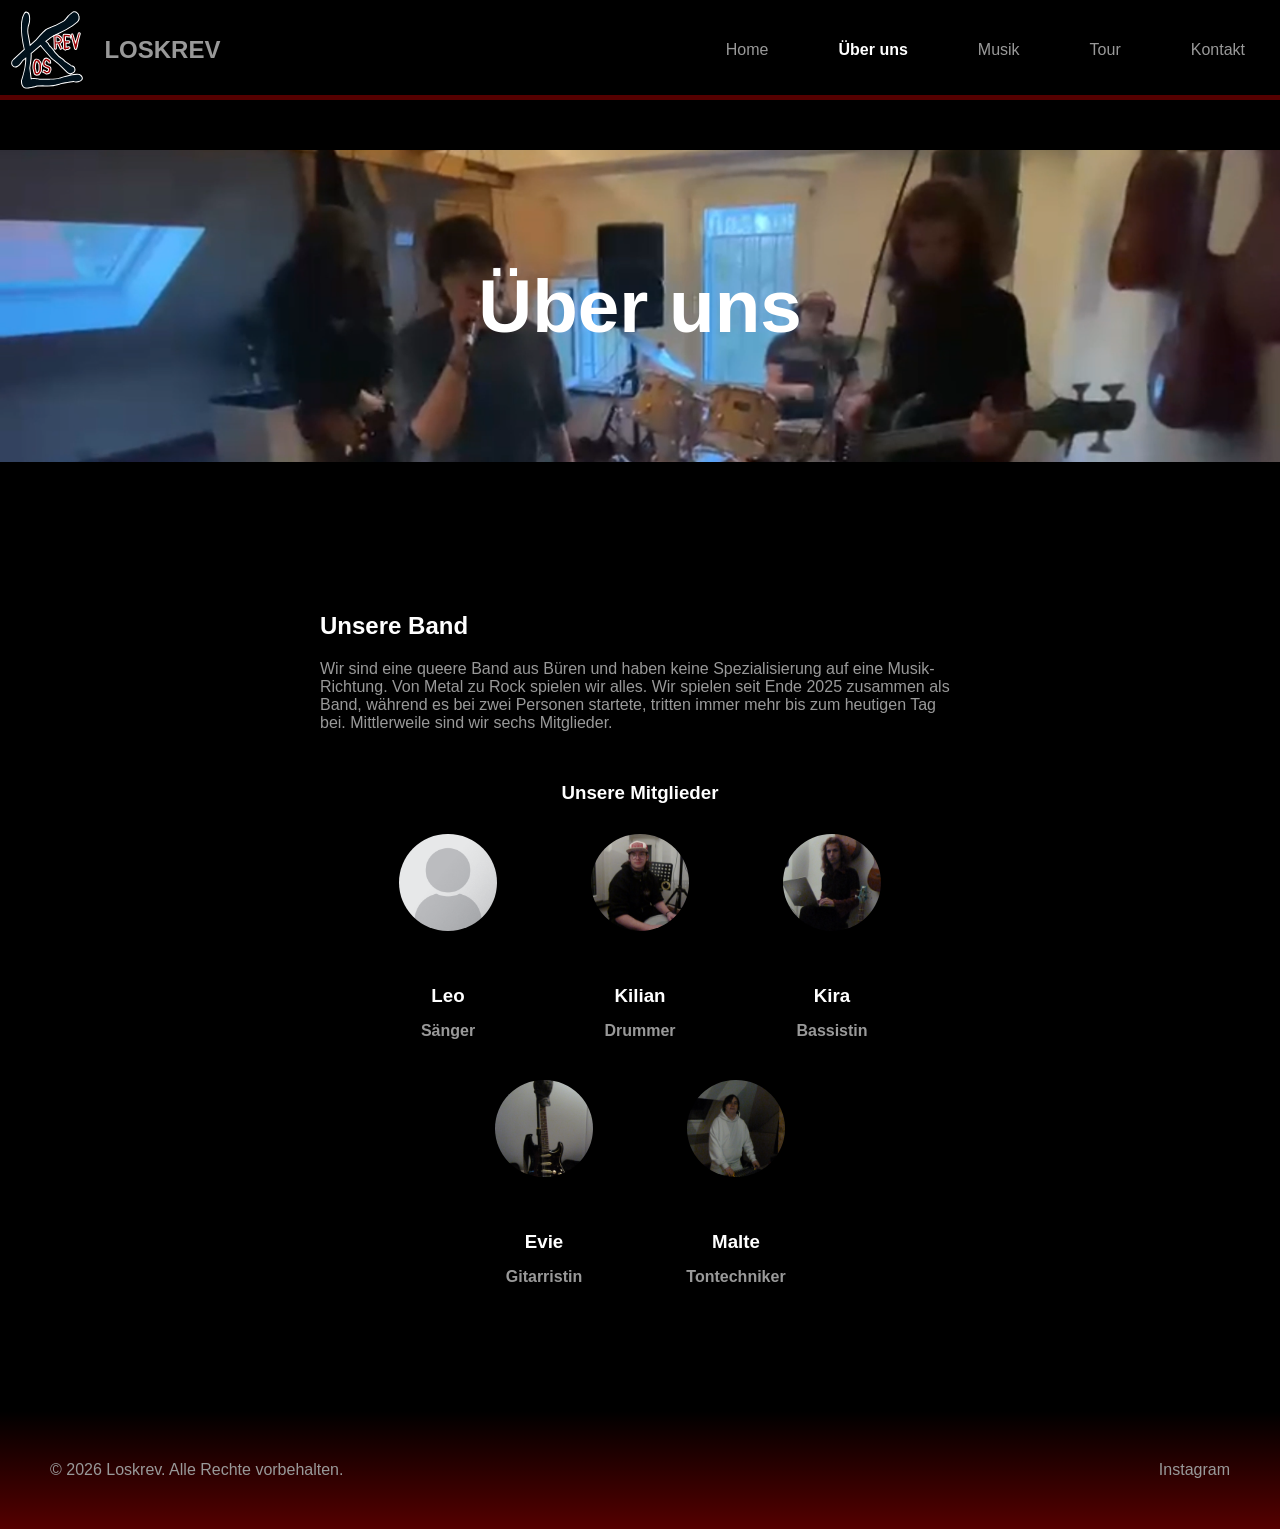
<file: about.html>
<!DOCTYPE html>
<html lang="de">
    <head>
        <meta charset="UTF-8">
        <meta name="viewport" content="width=device-width, initial-scale=1.0">
        <link rel="stylesheet" href="css/layout.css">
        <link rel="shortcut icon" href="pics/logos/Loskrev-Logo.svg" type="image/x-icon">
        <title>Loskrev - Official Site</title>
    </head>
    <body>
        <main>
            <div id="about-title">
                <img src="pics/band-banner.png" id="banner-image">
                <h1>Über uns</h1>
            </div>
            <div id="navi">
                <nav>
                    <img src="pics/logos/Loskrev-Logo.svg" alt="Loskrev">
                    <h1>LOSKREV</h1>
                    <ul class="flex-horizontal">
                        <li><a href="index.html">Home</a></li>
                        <li><a href="#" id="current-site">Über uns</a></li>
                        <li><a href="music.html">Musik</a></li>
                        <li><a href="tour.html">Tour</a></li>
                        <!-- <li><a href="gallery.html">Galerie</a></li> -->
                        <li><a href="contact.html">Kontakt</a></li>
                    </ul>
                </nav>
            </div>
            <div id="about-us">
                <h2>Unsere Band</h2>
                <section>
                    <p>
                        Wir sind eine queere Band aus Büren und haben keine Spezialisierung
                        auf eine Musik-Richtung. Von Metal zu Rock spielen wir alles. Wir spielen
                        seit Ende 2025 zusammen als Band, während es bei zwei Personen startete, tritten
                        immer mehr bis zum heutigen Tag bei. Mittlerweile sind wir sechs Mitglieder.
                    </p>
                </section>
                <h3>Unsere Mitglieder</h3>
                <div id="member-list">
                    <div class="member-row">
                        <div class="member">
                            <img src="pics/mitglieder/Portrait_Placeholder.png" alt="Saenger">
                            <h3>Leo</h3>
                            <h4>Sänger</h4>
                            <p></p>
                        </div>
                        <div class="member">
                            <img src="pics/mitglieder/Kilian.webp" alt="Drummer">
                            <h3>Kilian</h3>
                            <h4>Drummer</h4>
                            <p></p>
                        </div>
                        <div class="member">
                            <img src="pics/mitglieder/Kira.webp" alt="Bassistin">
                            <h3>Kira</h3>
                            <h4>Bassistin</h4>
                            <p></p>
                        </div>
                    </div>
                    <div class="member-row">
                        <div class="member">
                            <img src="pics/mitglieder/Evie.webp" alt="Gitarristin">
                            <h3>Evie</h3>
                            <h4>Gitarristin</h4>
                            <p></p>
                        </div>
                        <div class="member">
                            <img src="pics/mitglieder/Malte.webp" alt="Tontechniker">
                            <h3>Malte</h3>
                            <h4>Tontechniker</h4>
                            <p></p>
                        </div>
                    </div>
                </div>
            </div>
            <footer>
                <div id="footer">
                    <p>&copy; 2026 Loskrev. Alle Rechte vorbehalten.</p>
                    <nav>
                        <ul class="flex-horizontal">
                            <li><a href="https://www.instagram.com/losk.rev2025/">Instagram</a></li>
                            <!-- <li><a href="#YouTube">YouTube</a></li> -->
                            <!-- <li><a href="#Spotify">Spotify</a></li> -->
                        </ul>
                    </nav>
                </div>
            </footer>
        </main>
    </body>
</html>
</file>
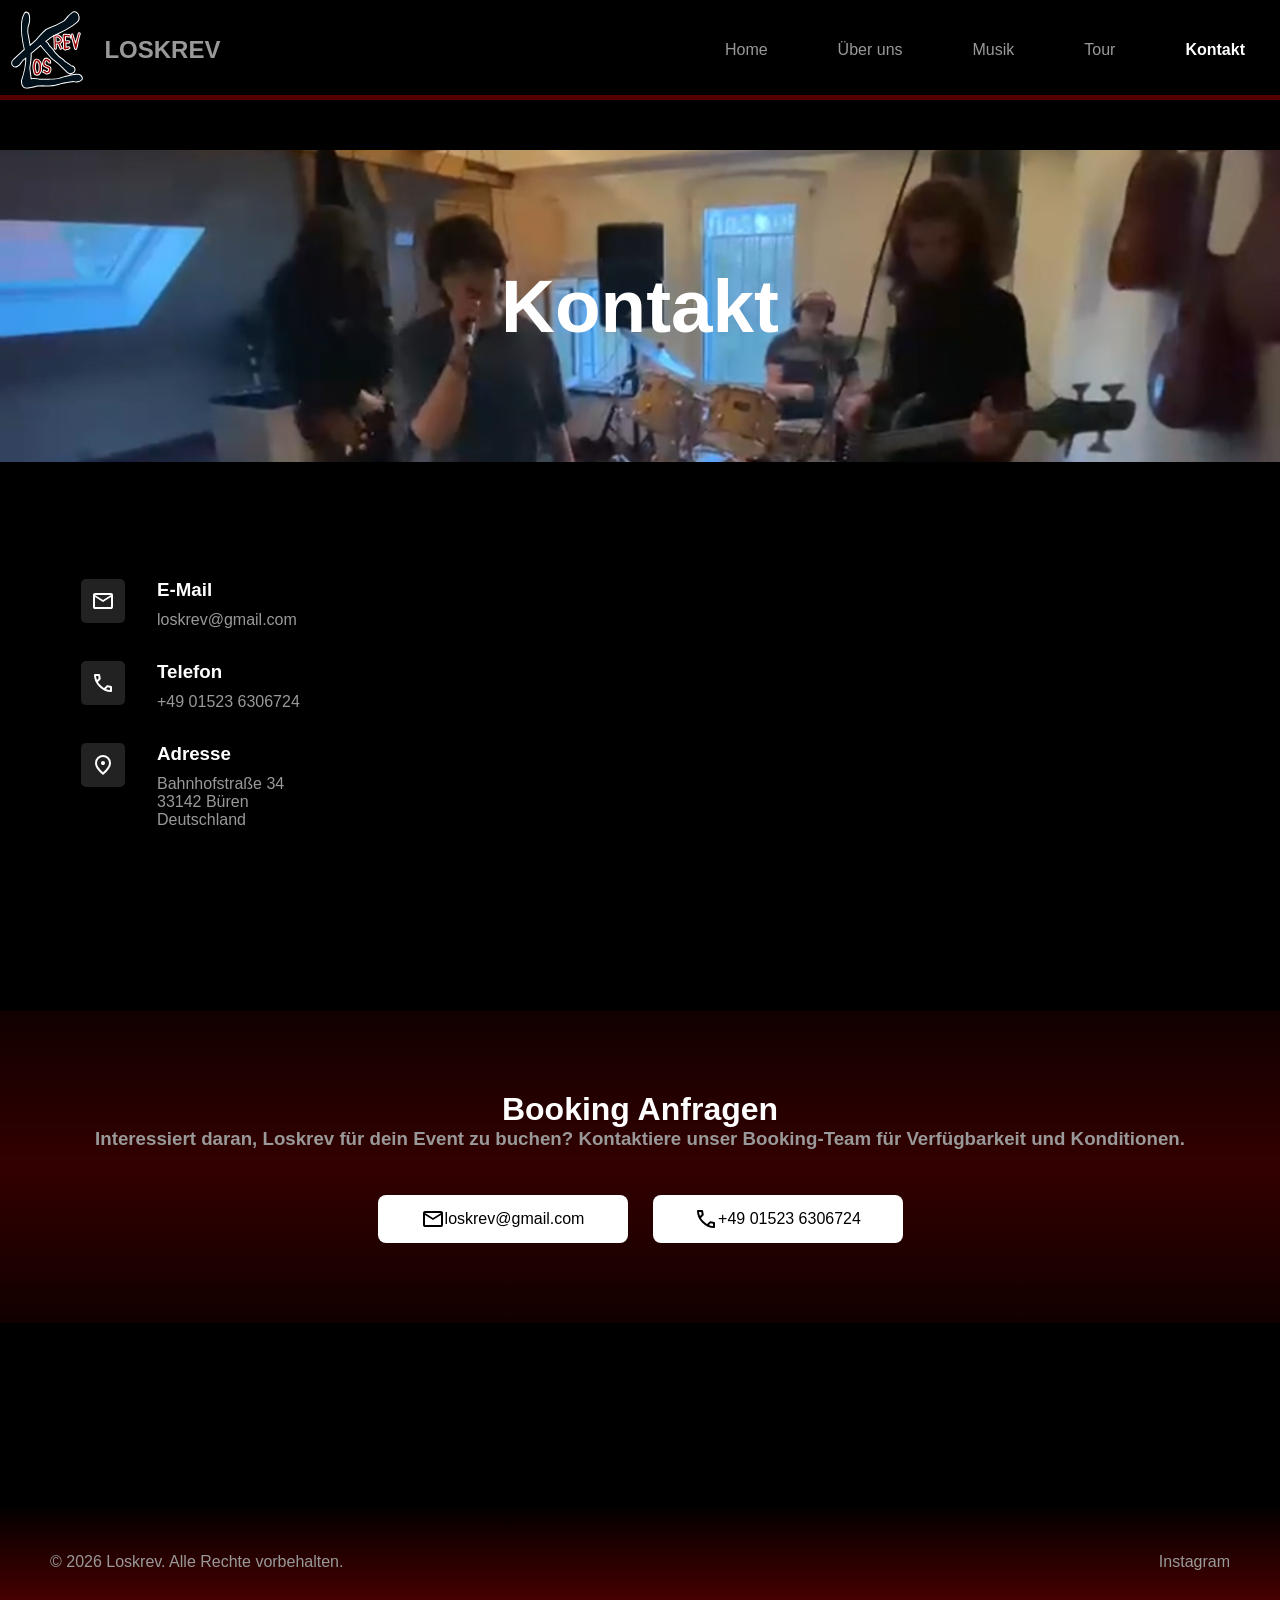
<file: contact.html>
<!DOCTYPE html>
<html lang="de">
    <head>
        <meta charset="UTF-8">
        <meta name="viewport" content="width=device-width, initial-scale=1.0">
        <link rel="stylesheet" href="css/layout.css">
        <link rel="shortcut icon" href="pics/logos/Loskrev-Logo.svg" type="image/x-icon">
        <title>Loskrev - Official Site</title>
    </head>
    <body>
        <main>
            <div id="about-title">
                <img src="pics/band-banner.png" id="banner-image">
                <h1>Kontakt</h1>
            </div>
            <div id="navi">
                <nav>
                    <img src="pics/logos/Loskrev-Logo.svg" alt="Loskrev">
                    <h1>LOSKREV</h1>
                    <ul class="flex-horizontal">
                        <li><a href="index.html">Home</a></li>
                        <li><a href="about.html">Über uns</a></li>
                        <li><a href="music.html">Musik</a></li>
                        <li><a href="tour.html">Tour</a></li>
                        <!-- <li><a href="gallery.html">Galerie</a></li> -->
                        <li><a href="#" id="current-site">Kontakt</a></li>
                    </ul>
                </nav>
            </div>
            <div id="contacts">
                <table>
                    <tr>
                        <td><img src="pics/utils/mail_24dp_FFFFFF_FILL0_wght400_GRAD0_opsz24.svg"></td>
                        <td>
                            <h3>E-Mail</h3>
                            <p>loskrev@gmail.com</p>
                        </td>
                    </tr>
                    <tr>
                        <td><img src="pics/utils/call_24dp_FFFFFF_FILL0_wght400_GRAD0_opsz24.svg"></td>
                        <td>
                            <h3>Telefon</h3>
                            <p>+49 01523 6306724</p>
                        </td>
                    </tr>
                    <tr>
                        <td><img src="pics/utils/location_on_24dp_FFFFFF_FILL0_wght400_GRAD0_opsz24.svg"></td>
                        <td>
                            <h3>Adresse</h3>
                            <p>
                                Bahnhofstraße 34<br>
                                33142 Büren<br>
                                Deutschland
                            </p>
                        </td>
                    </tr>
                </table>
            </div>
            <div id="abo">
                <h1>Booking Anfragen</h1>
                <h3>Interessiert daran, Loskrev für dein Event zu buchen? Kontaktiere unser Booking-Team für Verfügbarkeit und Konditionen.</h3>
                <div id="booking-buttons">
                    <a href="mailto:loskrev@gmail.com" id="booking-button"><img src="pics/utils/mail_24dp_000000_FILL0_wght400_GRAD0_opsz24.svg"><p>loskrev@gmail.com</p></a>
                    <a href="tel:+49015236306724" id="booking-button"><img src="pics/utils/call_24dp_000000_FILL0_wght400_GRAD0_opsz24.svg"><p>+49 01523 6306724</p></a>
                </div>
            </div>
            <footer>
                <div id="footer">
                    <p>&copy; 2026 Loskrev. Alle Rechte vorbehalten.</p>
                    <nav>
                        <ul class="flex-horizontal">
                            <li><a href="https://www.instagram.com/losk.rev2025/">Instagram</a></li>
                            <!-- <li><a href="#YouTube">YouTube</a></li> -->
                            <!-- <li><a href="#Spotify">Spotify</a></li> -->
                        </ul>
                    </nav>
                </div>
            </footer>
        </main>
    </body>
</html>
</file>
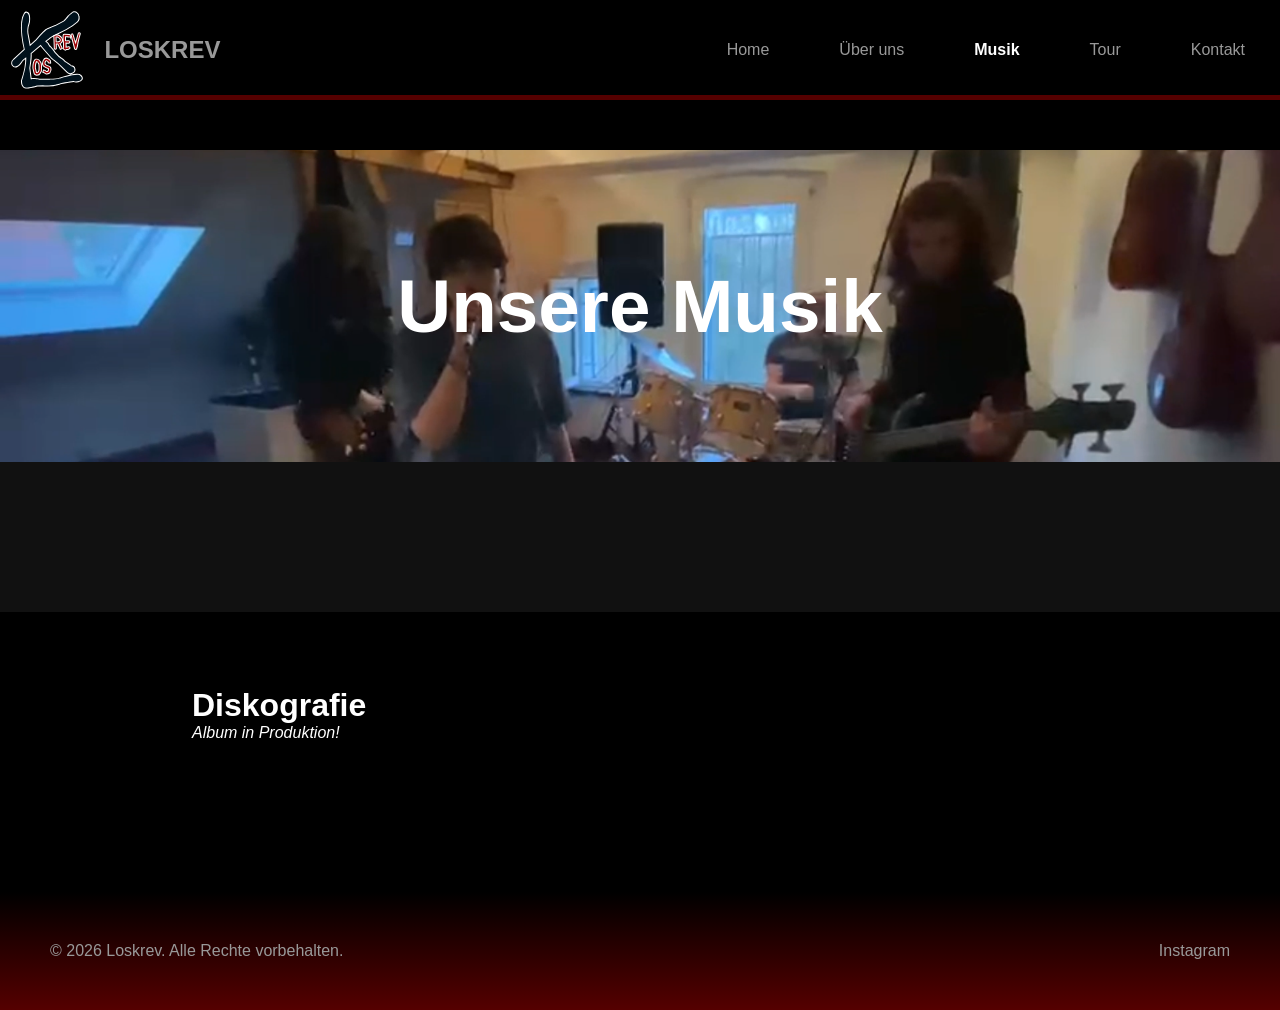
<file: music.html>
<!DOCTYPE html>
<html lang="de">
    <head>
        <meta charset="UTF-8">
        <meta name="viewport" content="width=device-width, initial-scale=1.0">
        <link rel="stylesheet" href="css/layout.css">
        <link rel="shortcut icon" href="pics/logos/Loskrev-Logo.svg" type="image/x-icon">
        <title>Loskrev - Official Site</title>
    </head>
    <body>
        <main>
            <div id="about-title">
                <img src="pics/band-banner.png" id="banner-image">
                <h1>Unsere Musik</h1>
            </div>
            <div id="navi">
                <nav>
                    <img src="pics/logos/Loskrev-Logo.svg" alt="Loskrev">
                    <h1>LOSKREV</h1>
                    <ul class="flex-horizontal">
                        <li><a href="index.html">Home</a></li>
                        <li><a href="about.html">Über uns</a></li>
                        <li><a href="#" id="current-site">Musik</a></li>
                        <li><a href="tour.html">Tour</a></li>
                        <!-- <li><a href="gallery.html">Galerie</a></li> -->
                        <li><a href="contact.html">Kontakt</a></li>
                    </ul>
                </nav>
            </div>
            <div id="music-title">
                <!-- <h1>Hör uns auf deiner Lieblings-Platform</h1> -->
                <ul class="flex-horizontal">
                    <!-- <li><a href="#YouTube"><img src="pics/utils/open_in_new_24dp_000000_FILL0_wght400_GRAD0_opsz24.svg"><p>YouTube Music</p></a></li> -->
                    <!-- <li><a href="#Spotify"><img src="pics/utils/open_in_new_24dp_000000_FILL0_wght400_GRAD0_opsz24.svg"><p>Spotify</p></a></li> -->
                </ul>
            </div>
            <div id="discography">
                <h1>Diskografie</h1>
                <p><i>Album in Produktion!</i></p>
                <!--incoming-->
            </div>
            <footer>
                <div id="footer">
                    <p>&copy; 2026 Loskrev. Alle Rechte vorbehalten.</p>
                    <nav>
                        <ul class="flex-horizontal">
                            <li><a href="https://www.instagram.com/losk.rev2025/">Instagram</a></li>
                            <!-- <li><a href="#YouTube">YouTube</a></li> -->
                            <!-- <li><a href="#Spotify">Spotify</a></li> -->
                        </ul>
                    </nav>
                </div>
            </footer>
        </main>
    </body>
</html>
</file>
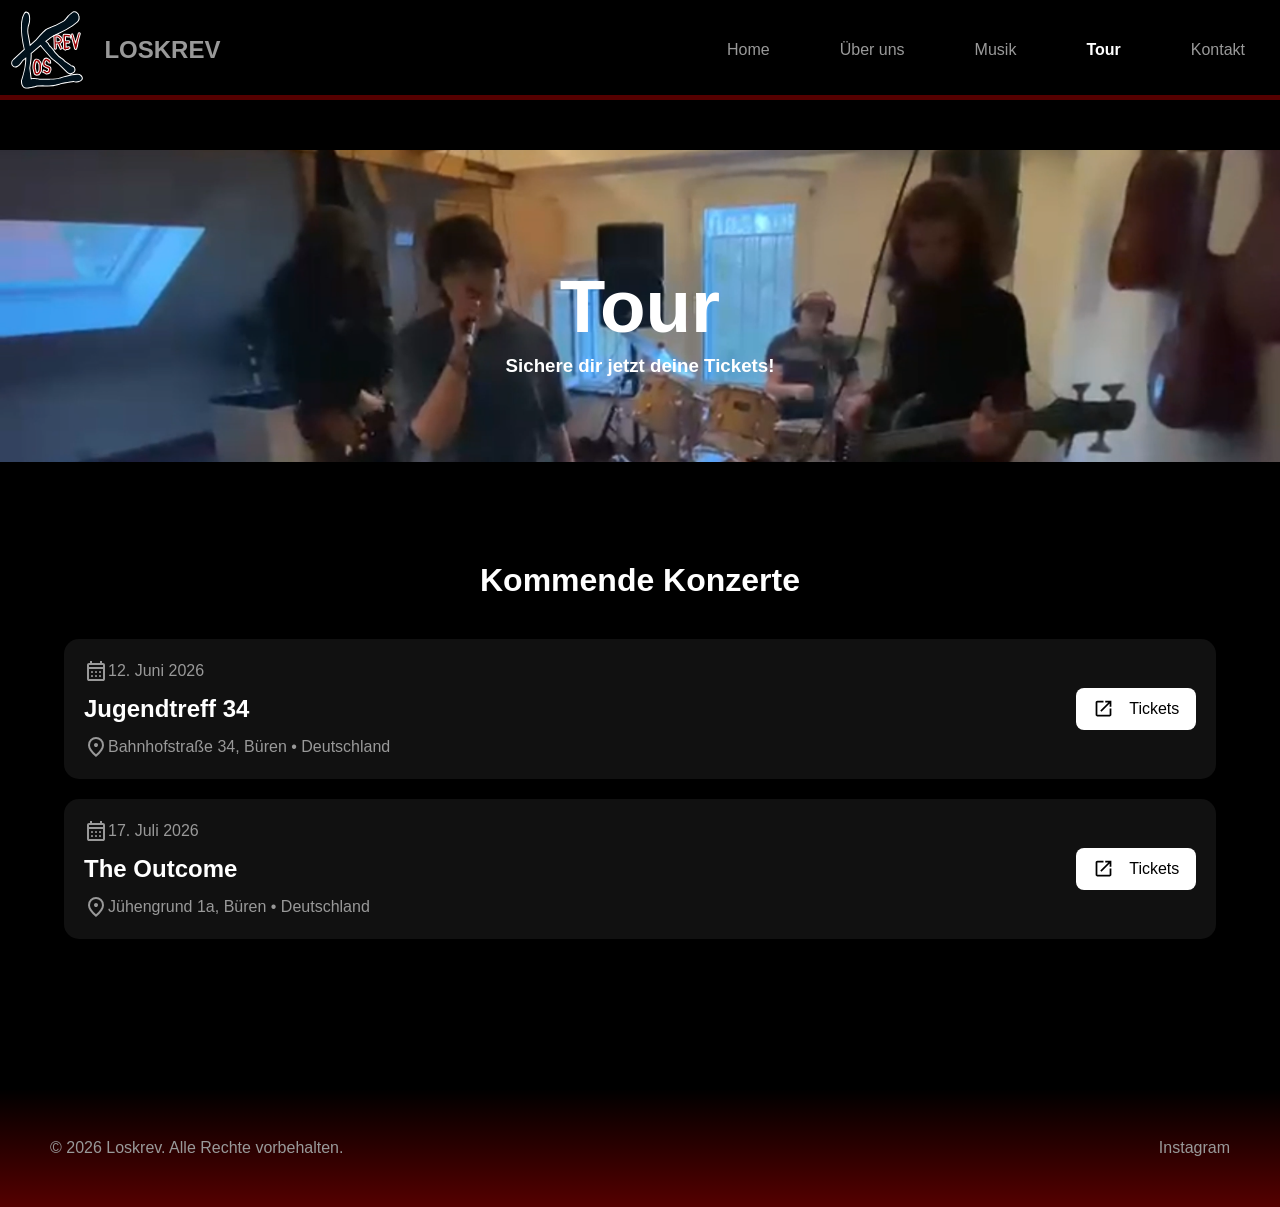
<file: tour.html>
<!DOCTYPE html>
<html lang="de">
    <head>
        <meta charset="UTF-8">
        <meta name="viewport" content="width=device-width, initial-scale=1.0">
        <link rel="stylesheet" href="css/layout.css">
        <link rel="shortcut icon" href="pics/logos/Loskrev-Logo.svg" type="image/x-icon">
        <title>Loskrev - Official Site</title>
    </head>
    <body>
        <main>
            <div id="about-title">
                <img src="pics/band-banner.png" id="banner-image">
                <h1>Tour</h1>
                <h3>Sichere dir jetzt deine Tickets!</h3>
            </div>
            <div id="navi">
                <nav>
                    <img src="pics/logos/Loskrev-Logo.svg" alt="Loskrev">
                    <h1>LOSKREV</h1>
                    <ul class="flex-horizontal">
                        <li><a href="index.html">Home</a></li>
                        <li><a href="about.html">Über uns</a></li>
                        <li><a href="music.html">Musik</a></li>
                        <li><a href="#" id="current-site">Tour</a></li>
                        <!-- <li><a href="gallery.html">Galerie</a></li> -->
                        <li><a href="contact.html">Kontakt</a></li>
                    </ul>
                </nav>
            </div>
            <div id="concerts">
                <h1>Kommende Konzerte</h1>
                <div class="concert">
                    <a href="#">
                        <div class="concert-details">
                            <p><img src="pics/utils/calendar_month_24dp_999_FILL0_wght400_GRAD0_opsz24.svg"> 12. Juni 2026</p>
                            <h2>Jugendtreff 34</h2>
                            <p><img src="pics/utils/location_on_24dp_999_FILL0_wght400_GRAD0_opsz24.svg"> Bahnhofstraße 34, Büren &#x2022; Deutschland</p>
                        </div>
                        <div class="concert-buttons">
                            <span class="concert-button"><img src="pics/utils/open_in_new_24dp_000000_FILL0_wght400_GRAD0_opsz24.svg"><p>Tickets</p></span>
                        </div>
                    </a>
                </div>
                <div class="concert">
                    <a href="#">
                        <div class="concert-details">
                            <p><img src="pics/utils/calendar_month_24dp_999_FILL0_wght400_GRAD0_opsz24.svg"> 17. Juli 2026</p>
                            <h2>The Outcome</h2>
                            <p><img src="pics/utils/location_on_24dp_999_FILL0_wght400_GRAD0_opsz24.svg"> Jühengrund 1a, Büren &#x2022; Deutschland</p>
                        </div>
                        <div class="concert-buttons">
                            <span class="concert-button"><img src="pics/utils/open_in_new_24dp_000000_FILL0_wght400_GRAD0_opsz24.svg"><p>Tickets</p></span>
                        </div>
                    </a>
                </div>
            </div>
            <footer>
                <div id="footer">
                    <p>&copy; 2026 Loskrev. Alle Rechte vorbehalten.</p>
                    <nav>
                        <ul class="flex-horizontal">
                            <li><a href="https://www.instagram.com/losk.rev2025/">Instagram</a></li>
                            <!-- <li><a href="#YouTube">YouTube</a></li> -->
                            <!-- <li><a href="#Spotify">Spotify</a></li> -->
                        </ul>
                    </nav>
                </div>
            </footer>
        </main>
    </body>
</html>
</file>
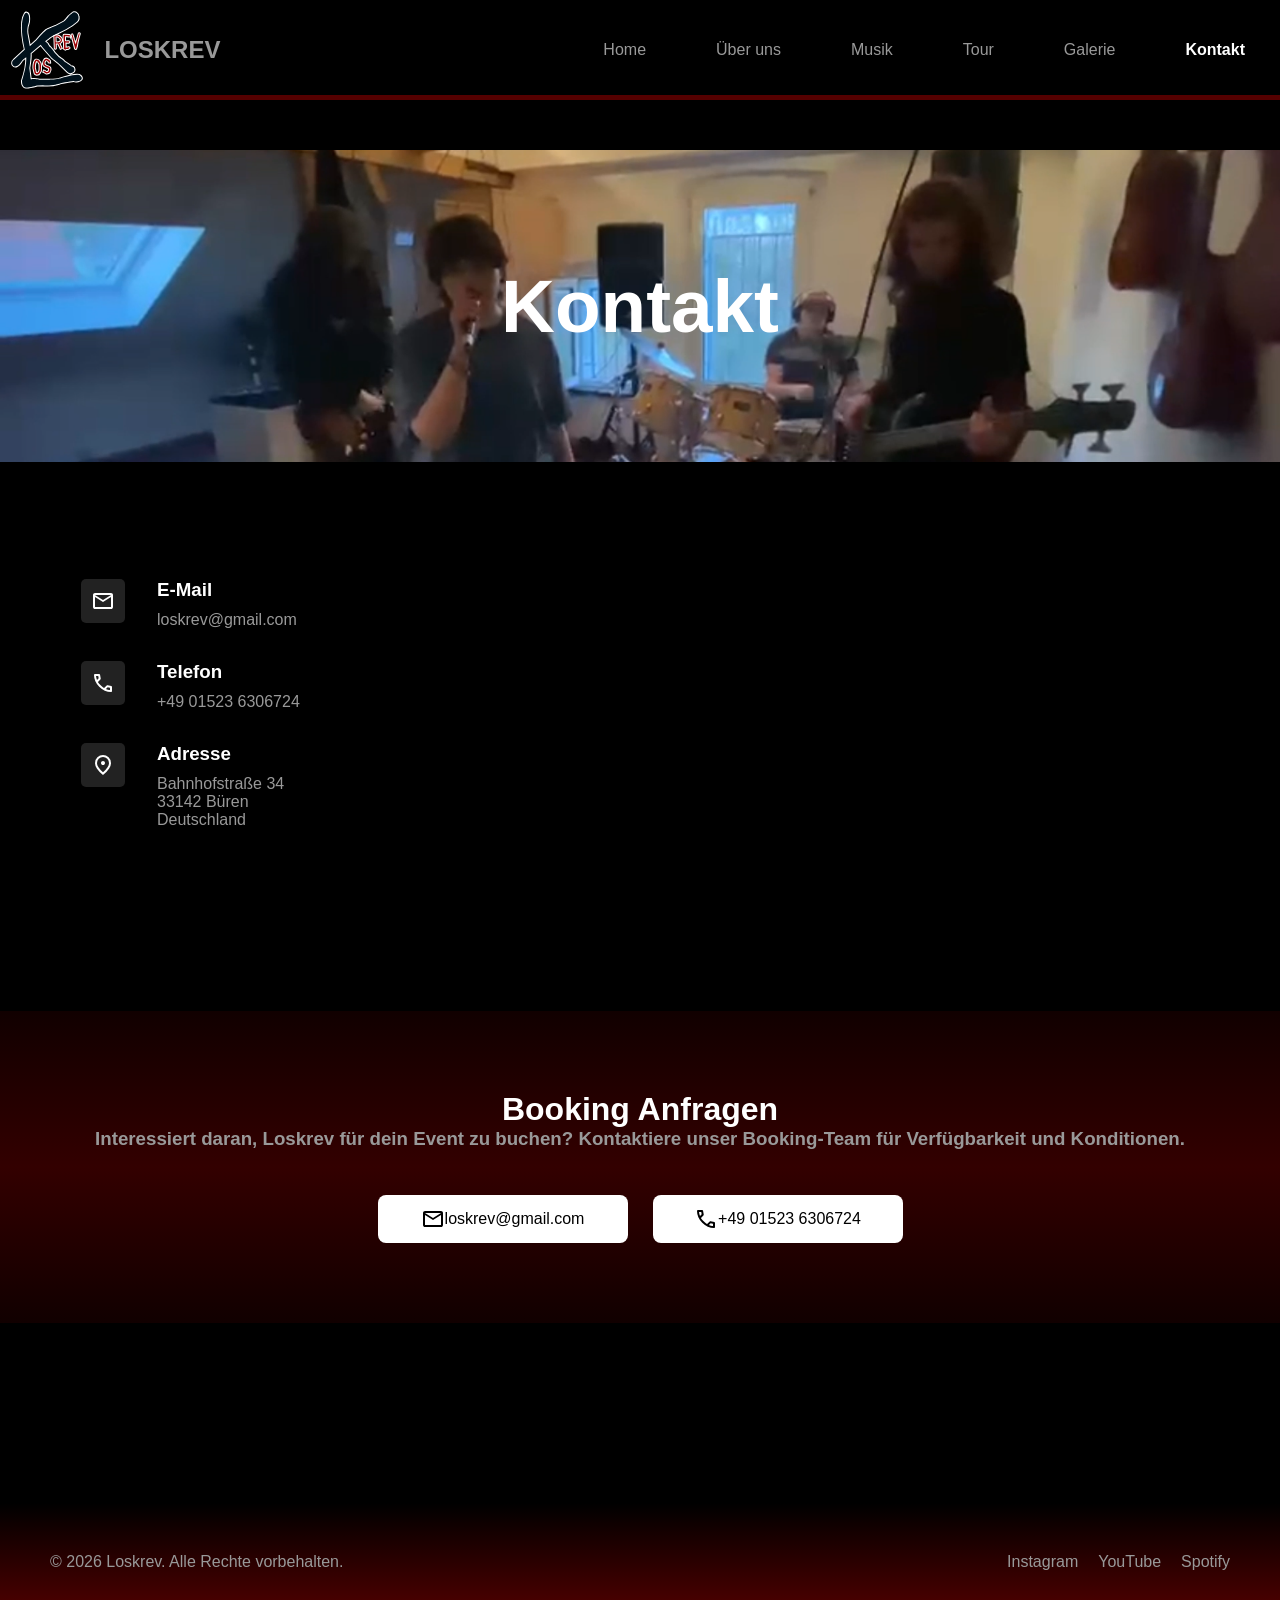
<file: websites/contact.html>
<!DOCTYPE html>
<html lang="de">
    <head>
        <meta charset="UTF-8">
        <meta name="viewport" content="width=device-width, initial-scale=1.0">
        <link rel="stylesheet" href="../css/layout.css">
        <link rel="shortcut icon" href="../pics/logos/Loskrev-Logo.svg" type="image/x-icon">
        <title>Loskrev - Official Site</title>
    </head>
    <body>
        <main>
            <div id="about-title">
                <img src="../pics/band-banner.png" id="banner-image">
                <h1>Kontakt</h1>
            </div>
            <div id="navi">
                <nav>
                    <img src="../pics/logos/Loskrev-Logo.svg" alt="Loskrev">
                    <h1>LOSKREV</h1>
                    <ul class="flex-horizontal">
                        <li><a href="../index.html">Home</a></li>
                        <li><a href="about.html">Über uns</a></li>
                        <li><a href="music.html">Musik</a></li>
                        <li><a href="tour.html">Tour</a></li>
                        <li><a href="gallery.html">Galerie</a></li>
                        <li><a href="#" id="current-site">Kontakt</a></li>
                    </ul>
                </nav>
            </div>
            <div id="contacts">
                <table>
                    <tr>
                        <td><img src="../pics/utils/mail_24dp_FFFFFF_FILL0_wght400_GRAD0_opsz24.svg"></td>
                        <td>
                            <h3>E-Mail</h3>
                            <p>loskrev@gmail.com</p>
                        </td>
                    </tr>
                    <tr>
                        <td><img src="../pics/utils/call_24dp_FFFFFF_FILL0_wght400_GRAD0_opsz24.svg"></td>
                        <td>
                            <h3>Telefon</h3>
                            <p>+49 01523 6306724</p>
                        </td>
                    </tr>
                    <tr>
                        <td><img src="../pics/utils/location_on_24dp_FFFFFF_FILL0_wght400_GRAD0_opsz24.svg"></td>
                        <td>
                            <h3>Adresse</h3>
                            <p>
                                Bahnhofstraße 34<br>
                                33142 Büren<br>
                                Deutschland
                            </p>
                        </td>
                    </tr>
                </table>
            </div>
            <div id="abo">
                <h1>Booking Anfragen</h1>
                <h3>Interessiert daran, Loskrev für dein Event zu buchen? Kontaktiere unser Booking-Team für Verfügbarkeit und Konditionen.</h3>
                <div id="booking-buttons">
                    <a href="mailto:loskrev@gmail.com" id="booking-button"><img src="../pics/utils/mail_24dp_000000_FILL0_wght400_GRAD0_opsz24.svg"><p>loskrev@gmail.com</p></a>
                    <a href="tel:+49015236306724" id="booking-button"><img src="../pics/utils/call_24dp_000000_FILL0_wght400_GRAD0_opsz24.svg"><p>+49 01523 6306724</p></a>
                </div>
            </div>
            <footer>
                <div id="footer">
                    <p>&copy; 2026 Loskrev. Alle Rechte vorbehalten.</p>
                    <nav>
                        <ul class="flex-horizontal">
                            <li><a href="#Instagram">Instagram</a></li>
                            <li><a href="#YouTube">YouTube</a></li>
                            <li><a href="#Spotify">Spotify</a></li>
                        </ul>
                    </nav>
                </div>
            </footer>
        </main>
    </body>
</html>
</file>
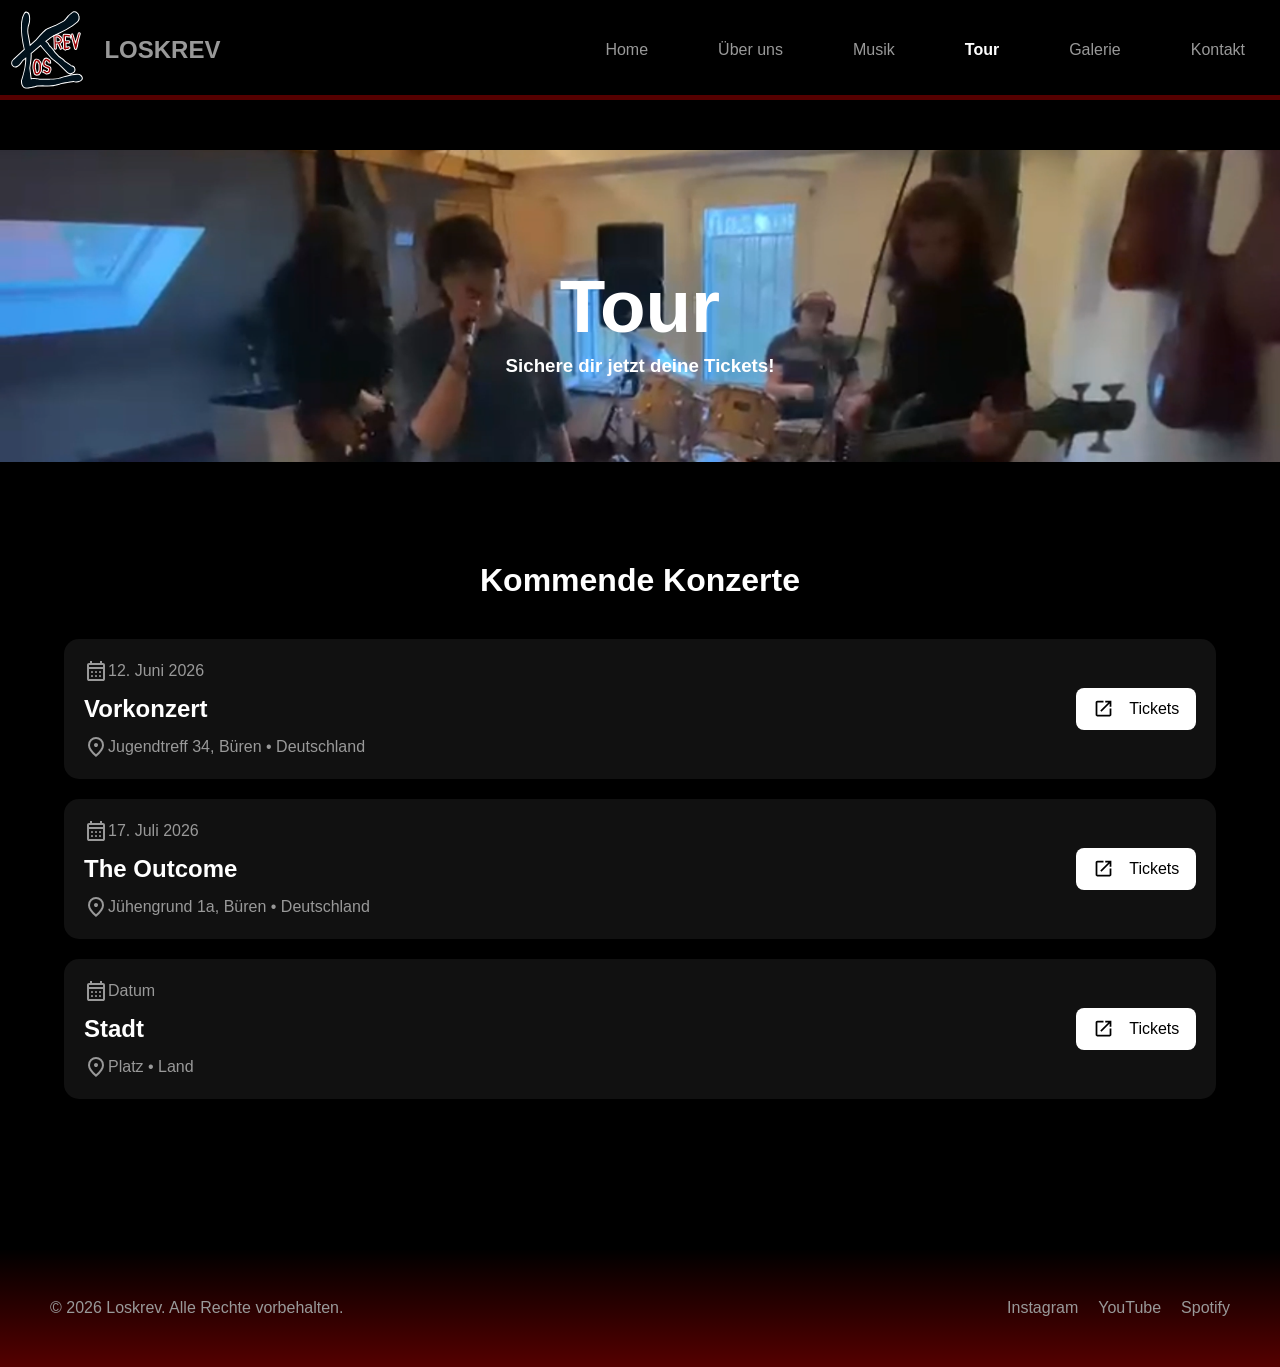
<file: websites/tour.html>
<!DOCTYPE html>
<html lang="de">
    <head>
        <meta charset="UTF-8">
        <meta name="viewport" content="width=device-width, initial-scale=1.0">
        <link rel="stylesheet" href="../css/layout.css">
        <link rel="shortcut icon" href="../pics/logos/Loskrev-Logo.svg" type="image/x-icon">
        <title>Loskrev - Official Site</title>
    </head>
    <body>
        <main>
            <div id="about-title">
                <img src="../pics/band-banner.png" id="banner-image">
                <h1>Tour</h1>
                <h3>Sichere dir jetzt deine Tickets!</h3>
            </div>
            <div id="navi">
                <nav>
                    <img src="../pics/logos/Loskrev-Logo.svg" alt="Loskrev">
                    <h1>LOSKREV</h1>
                    <ul class="flex-horizontal">
                        <li><a href="../index.html">Home</a></li>
                        <li><a href="about.html">Über uns</a></li>
                        <li><a href="music.html">Musik</a></li>
                        <li><a href="#" id="current-site">Tour</a></li>
                        <li><a href="gallery.html">Galerie</a></li>
                        <li><a href="contact.html">Kontakt</a></li>
                    </ul>
                </nav>
            </div>
            <div id="concerts">
                <h1>Kommende Konzerte</h1>
                <div class="concert">
                    <a href="#">
                        <div class="concert-details">
                            <p><img src="../pics/utils/calendar_month_24dp_999_FILL0_wght400_GRAD0_opsz24.svg"> 12. Juni 2026</p>
                            <h2>Vorkonzert</h2>
                            <p><img src="../pics/utils/location_on_24dp_999_FILL0_wght400_GRAD0_opsz24.svg"> Jugendtreff 34, Büren &#x2022; Deutschland</p>
                        </div>
                        <div class="concert-buttons">
                            <span class="concert-button"><img src="../pics/utils/open_in_new_24dp_000000_FILL0_wght400_GRAD0_opsz24.svg"><p>Tickets</p></span>
                        </div>
                    </a>
                </div>
                <div class="concert">
                    <a href="#">
                        <div class="concert-details">
                            <p><img src="../pics/utils/calendar_month_24dp_999_FILL0_wght400_GRAD0_opsz24.svg"> 17. Juli 2026</p>
                            <h2>The Outcome</h2>
                            <p><img src="../pics/utils/location_on_24dp_999_FILL0_wght400_GRAD0_opsz24.svg"> Jühengrund 1a, Büren &#x2022; Deutschland</p>
                        </div>
                        <div class="concert-buttons">
                            <span class="concert-button"><img src="../pics/utils/open_in_new_24dp_000000_FILL0_wght400_GRAD0_opsz24.svg"><p>Tickets</p></span>
                        </div>
                    </a>
                </div>
                <div class="concert">
                    <a href="#">
                        <div class="concert-details">
                            <p><img src="../pics/utils/calendar_month_24dp_999_FILL0_wght400_GRAD0_opsz24.svg"> Datum</p>
                            <h2>Stadt</h2>
                            <p><img src="../pics/utils/location_on_24dp_999_FILL0_wght400_GRAD0_opsz24.svg"> Platz &#x2022; Land</p>
                        </div>
                        <div class="concert-buttons">
                            <span class="concert-button"><img src="../pics/utils/open_in_new_24dp_000000_FILL0_wght400_GRAD0_opsz24.svg"><p>Tickets</p></span>
                        </div>
                    </a>
                </div>
            </div>
            <footer>
                <div id="footer">
                    <p>&copy; 2026 Loskrev. Alle Rechte vorbehalten.</p>
                    <nav>
                        <ul class="flex-horizontal">
                            <li><a href="#Instagram">Instagram</a></li>
                            <li><a href="#YouTube">YouTube</a></li>
                            <li><a href="#Spotify">Spotify</a></li>
                        </ul>
                    </nav>
                </div>
            </footer>
        </main>
    </body>
</html>
</file>
<file: css/layout.css>
* {
    margin: 0;
    padding: 0;
    box-sizing: border-box;
}
body {
    font-family: Verdana, Geneva, Tahoma, sans-serif;
    color: white;
    background-color: black;
}
#navi {
    position:fixed;
    top: 0;
    width: 100%;
    height: 100px;
    padding: 10px;
    background-color: rgba(0, 0, 0, 0.95);
    border-bottom: 5px solid #500;
}
#navi nav {
    display: flex;
    flex-direction: row;
    align-items: center;
}
#navi nav ul {
    position: absolute;
    right: 0;
}
#navi nav ul li {
    list-style: none;
}
#navi a#current-site {
    color: white;
    font-weight: bold;
}
#navi nav ul li a {
    padding: 35px;
    color: #999;
    text-decoration: none;
}
#navi nav ul li a:hover {
    color: #FAA;
}
#navi nav img {
    height: 80px;
    width: auto;
    margin-right: 20px;
}
#navi nav h1 {
    color: #999;
}

#band-intro {
    display: flex;
    height: 100vh;
    width: 100%;
    margin-bottom: 250px;
}
#band-intro #background-video-intro video {
    position: absolute;
    width: 100%;
    height: auto;
}
#band-intro #band-intro-header {
    position: absolute;
    display: flex;
    flex-direction: column;
    justify-content: center;
    align-items: center;
    width: 100%;
    height: 100%;
    text-align: center;
}
#band-intro #band-intro-header h1 {
    font-size: 75pt;
}
#band-intro #band-intro-header h3 {
    color: #800;
}
#band-intro #band-intro-header ul li {
    align-items: center;
    list-style: none;
    text-align: center;
}
#band-intro #band-intro-header ul li a {
    display: flex;
    flex-direction: row;
    justify-content: center;
    color: black;
    width: 150px;
    background-color: white;
    border-radius: 10px;
    text-decoration: none;
    padding: 10px 25px;
    margin: 10px;
    font-size: 100%;
    transition: 0.2s;
}
#band-intro #band-intro-header ul li a:hover {
    background-color: #FBB;
}
#band-intro #band-intro-header ul li a:active {
    background-color: #800;
    color: #FBB;
}
#band-intro #band-intro-header ul li a p {
    margin: auto 0;
}

#news {
    text-align: center;
    padding: 25px;
    margin-bottom: 150px;
}
#news #news-box {
    display: flex;
    height: auto;
    flex-direction: row;
    gap: 25px;
    justify-content: center;
    margin-top: 55px;
}
#news #news-box .announcement {
    width: 350px;
    height: 500px;
    background-color: #111;
    border-top-left-radius: 15px;
    border-top-right-radius: 15px;
    border-bottom-left-radius: 15px;
    border-bottom-right-radius: 15px;
}
#news #news-box .announcement .announcement-img {
    width: 100%;
    height: 60%;
    overflow: hidden;
    border-top-left-radius: 15px;
    border-top-right-radius: 15px;
    display: flex;
    align-items: center;
    justify-content: center;
}
#news #news-box .announcement img {
    height: 100%;
    width: auto;
}
#news #news-box .announcement .announcement-text {
    border-top: 2px solid #666;
    padding: 20px;
    padding-bottom: 0;
    color: #999;
    background-color: #111;
    border-bottom-left-radius: 15px;
    border-bottom-right-radius: 15px;
}
#news #news-box .announcement .announcement-text h3 {
    color: white;
    margin-bottom: 10px;
    border-bottom: 1px solid #999;
}

#abo {
    padding: 80px;
    text-align: center;
    background-image: linear-gradient(#100, #300, #100);
    margin-bottom: 180px;
}
#abo p {
    color: #999;
    margin-top: 10px;
    margin-bottom: 50px;
}
#abo input {
    margin-right: 15px;
    padding: 15px;
    font-size: 12pt;
    background-color: #111;
    border: 2px solid #666;
    border-radius: 8px;
    color: #999;
}
.a-button {
    padding: 12px;
    font-size: 12pt;
    background-color: white;
    border-radius: 8px;
    border: none;
    color: black;
}
.a-button:hover {
    background-color: #FAA;
    transition: 0.2s;
}
.a-button:active {
    background-color: #800;
    color: #FBB;
}
#abo h3 {
    color: #999;
}

#about-title {
    width: 100%;
    height: 30%;
    margin-top: 150px;
    display: flex;
    justify-content: center;
    align-items: center;
}
#about-title h1 {
    position: absolute;
    font-size: 56pt;
}
#about-title h3 {
    position: absolute;
    margin-top: 120px;
}

#about-us {
    width: 50%;
    margin: 0 auto;
    margin-top: 150px;
    margin-bottom: 100px;
}
#about-us h2 {
    margin-bottom: 20px;
}
#about-us p {
    color: #999;
}
#about-us section {
    margin-bottom: 15px;
}
#about-us h3 {
    margin: 50px 0 15px;
    text-align: center;
}
#member-list {
    width: 100%;
}
.member-row {
    display: flex;
    flex-direction: row;
    justify-content: center;
}
.member {
    width: 30%;
    padding: 15px;
    text-align: center;
}
.member img {
    width: 60%;
    height: auto;
    border-radius: 100%;
}
.member h4 {
    margin-top: 3px;
    margin-bottom: 10px;
    color: #999;
}

#music-title {
    padding: 75px;
    background-color: #111;
    text-align: center;
}
#music-title h1 {
    padding-bottom: 50px;
}
#music-title ul.flex-horizontal {
    gap: 30px;
    justify-content: center;
}
#music-title ul li {
    list-style: none;
}
#music-title ul li a {
    display: flex;
    justify-content: center;
    align-items: center;
    background-color: white;
    padding: 10px 25px;
    border-radius: 15px;
    color: #000;
    text-decoration: none;
}
#music-title ul li a:hover {
    background-color: #FBB;
}
#music-title ul li a:active {
    background-color: #800;
    color: #FAA;
}

#discography {
    width: 100%;
    padding: 0 15%;
    margin-bottom: 150px;
}
#discography h1 {
    margin-top: 75px;
}

.album {
    display: flex;
    flex-direction: row;
    background-color: #111;
    border-radius: 20px;
    margin: 25px 0;
}
.album .album-details {
    width: 30%;
    padding: 25px;
    text-align: center;
}
.album .album-details img.album-cover {
    width: 100%;
    height: auto;
    border-radius: 15px;
}
.album .album-details h2, .album .album-details h4 {
    text-align: left;
}
.album .album-details h2 {
    margin: 5px 0 15px;
}
.album .album-details h4 {
    color: #999;
    margin-bottom: 25px;
}
.album .album-details a {
    width: 80%;
    display: flex;
    justify-content: center;
    align-items: center;
    margin: 15px auto 0;
    padding: 8px 2px;
    color: black;
    text-decoration: none;
    background-color: white;
    border-radius: 5px
}
.album .album-details a:hover {
    background-color: #FBB;
}
.album .album-details a:active {
    background-color: #800;
    color: #FAA;
}
.album .tracklist {
    width: 70%;
    padding: 25px;
}
.album .tracklist ol li {
    margin-left: 50px;
    padding-left: 35px;
    color: #999;
}
.album .tracklist ol li a {
    display: block;
    width: 100%;
    padding: 10px 5px;
    margin: 5px 0;
    color: white;
    text-decoration: none;
    border-radius: 5px;
}
.album .tracklist ol li a:hover {
    background-color: #633;
}
.album .tracklist ol li:hover {
    list-style-image: url(../pics/utils/play_arrow_24dp_FFFFFF_FILL0_wght400_GRAD0_opsz24.svg);
}

#concerts {
    margin: 100px 0 150px;
}
#concerts h1 {
    text-align: center;
    margin-bottom: 40px;
}

.concert {
    width: 90%;
    height: 10%;
    margin: 20px auto;
    padding: 20px;
    border-radius: 15px;
    background-color: #111;
}
.concert:hover {
    background-color: #500;
}
.concert:active {
    background-color: #300;
}
.concert a {
    display: flex;
    flex-direction: row;
    gap: 0;
    color: white;
    text-decoration: none;
}
.concert .concert-details {
    width: 70%;
}
.concert .concert-details h2 {
    margin: 12px 0;
}
.concert .concert-details p {
    display: flex;
    align-items: center;
    color: #999;
    width: 70%;
}
.concert .concert-buttons {
    display: flex;
    width: 30%;
    flex-direction: row;
    align-items: center;
    justify-content: right;
}
.concert .concert-buttons .concert-button {
    display: flex;
    flex-direction: row;
    justify-content: right;
    align-items: center;
    width: 120px;
    height: 42px;
    color: black;
    background-color: white;
    padding: 0 5%;
    border-radius: 8px;
}
.concert .concert-buttons .concert-button:hover {
    background-color: #FBB;
}
.concert .concert-buttons .concert-button:active {
    background-color: #800;
    color: #FAA;
}
.concert .concert-buttons .concert-button img {
    height: 50%;
    width: auto;
    margin-right: auto;
}

#gallery {
    width: 90%;
    margin: 100px auto 150px;
}
#gallery table {
    width: 100%;
}
#gallery table td {
    width: 25%;
    height: auto;
    padding: 20px;
    text-align: center;
}
#gallery #gallery-img {
    height: 100%;
    width: 100%;
    border-radius: 25px;
    overflow: hidden;
}
#gallery table td img {
    width: 100%;
    height: auto;
    /*transition: 0.3s;*/
}
/*
#gallery table td img:hover {
    width: 105%;
    transition: 0.3s;
}
*/

#contacts {
    width: 90%;
    margin: 100px auto 165px;
}
#contacts table td {
    padding: 15px;
    vertical-align: top;
}
#contacts table td h3 {
    margin-bottom: 10px;
}
#contacts table td:nth-child(1) img {
    background-color: #222;
    padding: 10px;
    border-radius: 5px;
}
#contacts table td p {
    color: #999;
}
#contacts table td a {
    color: #999;
    text-decoration: none;
}

#booking-buttons {
    margin-top: 45px;
    display: flex;
    flex-direction: row;
    justify-content: center;
    gap: 25px;
}
#booking-button {
    display: flex;
    justify-content: center;
    align-items: center;
    padding: 12px;
    font-size: 12pt;
    width: 250px;
    background-color: white;
    border-radius: 8px;
    border: none;
    color: black;
    text-decoration: none;
}
#booking-button p {
    color: #000;
    padding: 0;
    margin: auto 0;
}
#booking-button:hover {
    background-color: #FAA;
    transition: 0.2s;
}
#booking-button:active {
    background-color: #800;
    color: #FBB;
}

#footer {
    display: flex;
    padding: 50px;
    background-image: linear-gradient(#000, #500);
}
#footer p {
    color: #999;
}
#footer ul {
    position: absolute;
    display: flex;
    gap: 20px;
    right: 50px;
}
#footer ul li {
    list-style: none;
}
#footer ul li a {
    color: #999;
    text-decoration: none;
}
#footer ul li a:hover {
    color: #FAA;
    text-decoration: underline;
}

img#banner-image {
    width: 100%;
    height: 30%;
}
.flex-horizontal {
    display: flex;
    flex-direction: row;
}

@media screen and (max-width: 1250px) {
    #about-us {
        width: 90%;
    }
}
@media screen and (max-width: 1000px) {
    div#background-video-intro {
        display: none;
    }
    #news {
        height: fit-content;
    }
    #news #news-box {
        flex-direction: column;
        justify-content: center;
        align-items: center;
    }
    #news #news-box .announcement {
        height: 500px;
        width: 40%;
    }
    #footer .flex-horizontal {
        flex-direction: column;
        gap: 5px;
    }
    #navi nav h1 {
        display: none;
    }
}
@media screen and (max-width: 750px) {
    #navi nav ul li a {
        padding: 5px;
        font-size: 9pt;
    }
    #footer p {
        width: 100px;
    }
    .album {
        flex-direction: column;
    }
    .album .album-details {
        width: 100%;
    }
    .album .tracklist {
        width: 100%;
    }
    #gallery table td {
        padding: 2px;
    }
}
@media screen and (max-width: 450px) {
    #band-intro-header h1 b {
        font-size: 50%;
    }
    #about-title h1 {
        font-size: 100%;
    }
    #about-title h3 {
        font-size: 70%;
        margin-top: 50px;
    }
    #news #news-box .announcement {
        width: 70%;
    }
    .member-row {
        flex-direction: column;
    }
    .member {
        width: 100%;
        margin: 0 auto;
        border-bottom: 3px solid #222;
    }
    .album .tracklist {
        display: none;
    }
    .concert .concert-details {
        width: 99%;
    }
    .concert .concert-buttons {
        width: 1%;
    }
}
</file>
